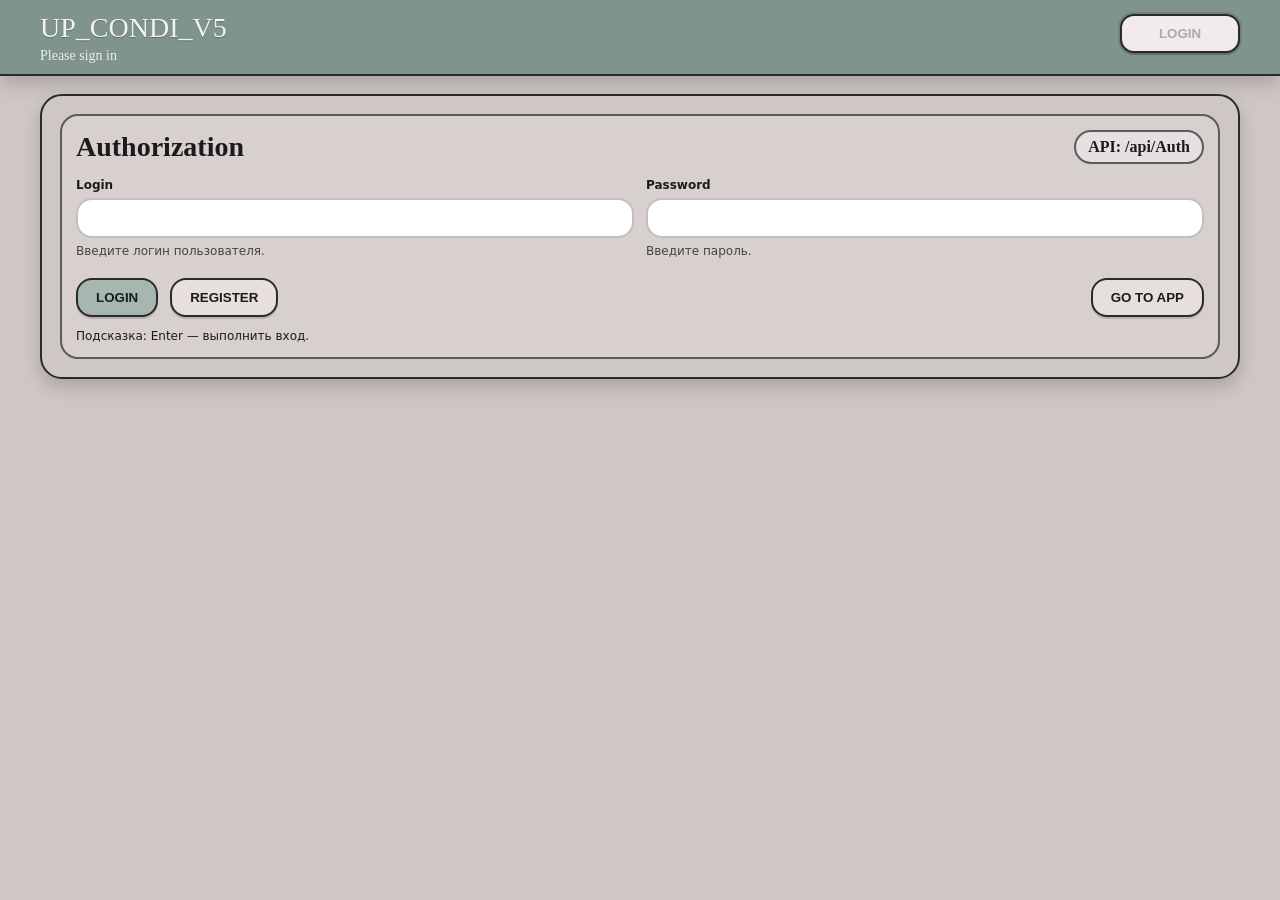
<file: wwwroot/index.html>
<!doctype html>
<html lang="ru">
<head>
  <meta charset="utf-8" />
  <meta name="viewport" content="width=device-width, initial-scale=1" />
  <title>CONDI — Web UI</title>
  <link rel="stylesheet" href="site.css" />
</head>
<body data-page="app">
  <header class="topbar">
    <div class="topbar-inner">
      <div class="brand">
        <div class="title">CONDI — Web UI</div>
        <div class="sub">Authorized: <span id="auth_status">Not authorized</span></div>
      </div>
      <nav class="nav">
        <button class="navbtn active" id="nav_tables" type="button">TABLES</button>
        <button class="navbtn" id="nav_stats" type="button">STATS</button>
        <button class="navbtn" id="nav_logs" type="button">LOGS</button>
        <button class="navbtn" id="nav_history" type="button">HISTORY</button>
        <button class="navbtn" id="nav_exit" type="button">EXIT</button>
      </nav>
    </div>
  </header>

  <main class="page">
    <section class="workpanel">
      <div class="inner">

        <div class="view active" id="view_tables">
          <div class="row">
            <div class="label"><select id="entity_select" class="select-table"></select></div>
            <input id="search_q" class="search" placeholder="Search" />
            <button class="btn" id="btn_open_create" type="button">ADD</button>
          </div>

          <div class="row" style="margin-top: 10px;">
            <div class="pills">
              <span class="pill">Selected ID: <span id="selected_id">—</span></span>
              <span class="pill">Found: <span id="search_count">—</span></span>
              <span class="pill">Page: <span id="page_label">1 / 1</span></span>
            </div>
            <div class="spacer"></div>
            <button class="btn btn-lite" id="btn_reload" type="button">RELOAD</button>
            <button class="btn btn-small" id="btn_open_view" type="button">OPEN</button>
            <button class="btn btn-small" id="btn_open_edit" type="button">EDIT</button>
            <button class="btn btn-small btn-danger" id="btn_open_delete" type="button">DELETE</button>
          </div>

          <section class="managerpanel" id="request_manager_panel" style="display:none; margin-top:12px;">
            <div class="row">
              <div class="label" style="font-size:22px;">Управление заявкой</div>
              <div class="spacer"></div>
              <span class="pill">Текущая заявка: <span id="manager_current_request">—</span></span>
            </div>

            <div class="managergrid" style="margin-top:12px;">
              <div class="managercard">
                <div class="managercard-title">Назначение мастера</div>
                <label class="fieldlbl" for="manager_master_id">ID мастера</label>
                <input id="manager_master_id" class="managerinput" placeholder="Например 3" />
                <button class="btn" id="btn_assign_master" type="button">ASSIGN MASTER</button>
              </div>

              <div class="managercard">
                <div class="managercard-title">Смена статуса</div>
                <label class="fieldlbl" for="manager_status">Статус</label>
                <select id="manager_status" class="managerinput">
                  <option value="Новая">Новая</option>
                  <option value="В работе">В работе</option>
                  <option value="Ожидание запчастей">Ожидание запчастей</option>
                  <option value="Выполнено">Выполнено</option>
                  <option value="Отменена">Отменена</option>
                </select>
                <button class="btn" id="btn_change_status" type="button">CHANGE STATUS</button>
              </div>

              <div class="managercard managercard-wide">
                <div class="managercard-title">Продление срока</div>
                <div class="managerdeadline-grid">
                  <div>
                    <label class="fieldlbl" for="manager_completion_date">Новая дата завершения</label>
                    <input id="manager_completion_date" class="managerinput" type="date" />
                  </div>
                  <div>
                    <label class="fieldlbl" for="manager_comment">Комментарий</label>
                    <input id="manager_comment" class="managerinput" placeholder="Например: ожидается поставка комплектующих" />
                  </div>
                </div>
                <button class="btn" id="btn_extend_deadline" type="button">EXTEND DEADLINE</button>
              </div>
            </div>
          </section>

          <div class="row" style="margin-top: 10px;">
            <button class="btn btn-lite" id="btn_page_prev" type="button">Prev</button>
            <button class="btn btn-lite" id="btn_page_next" type="button">Next</button>
            <span class="pill">Go to page:</span>
            <input id="page_input" style="width:110px; background:#fff; color:#111; border-color:rgba(0,0,0,.25);" placeholder="1" />
            <button class="btn btn-lite" id="btn_page_go" type="button">Go</button>
            <span class="pill">Go to ID:</span>
            <input id="goto_id" style="width:160px; background:#fff; color:#111; border-color:rgba(0,0,0,.25);" placeholder="e.g. 123" />
            <button class="btn btn-lite" id="btn_goto_id" type="button">Find</button>
            <div class="spacer"></div>
            <span class="pill">Per page:</span>
            <input id="page_size" style="width:110px; background:#fff; color:#111; border-color:rgba(0,0,0,.25);" placeholder="12" />
            <button class="btn btn-lite" id="btn_page_apply" type="button">Apply</button>
          </div>

          <div class="cardswrap"><div class="cardsgrid" id="cards_grid"></div></div>

          <div class="row" style="margin-top: 10px;">
            <div class="muted" style="font-family: ui-sans-serif, system-ui; font-size: 12px;">
              Tip: click card to select • double-click (or OPEN) to view • Enter in Search filters locally. Для Request поиск идет по API.
            </div>
            <div class="spacer"></div>
            <button class="btn btn-lite" id="btn_token_toggle" type="button">TOKEN</button>
            <button class="btn btn-lite" id="btn_login_page" type="button">LOGIN PAGE</button>
            <button class="btn btn-lite" id="btn_logout" type="button">LOGOUT</button>
          </div>
        </div>

        <div class="view" id="view_stats">
          <div class="row">
            <div class="label">Статистика заявок</div>
            <div class="spacer"></div>
            <button class="btn btn-lite" id="btn_stats_reload" type="button">RELOAD STATS</button>
          </div>

          <div class="statsgrid" style="margin-top:12px;">
            <div class="statcard"><div class="statlabel">Всего заявок</div><div class="statvalue" id="stat_total">0</div></div>
            <div class="statcard"><div class="statlabel">Выполнено</div><div class="statvalue" id="stat_completed">0</div></div>
            <div class="statcard"><div class="statlabel">Среднее время ремонта</div><div class="statvalue" id="stat_avg_days">0 дн.</div></div>
          </div>

          <div class="stats2col" style="margin-top:14px;">
            <div class="statpanel">
              <div class="row"><div class="label" style="font-size:22px;">По статусам</div></div>
              <div id="stats_by_status" class="statslist" style="margin-top:10px;"></div>
            </div>
            <div class="statpanel">
              <div class="row"><div class="label" style="font-size:22px;">По типам техники</div></div>
              <div id="stats_by_type" class="statslist" style="margin-top:10px;"></div>
            </div>
          </div>

          <section class="statpanel" style="margin-top:14px;">
            <div class="row"><div class="label" style="font-size:22px;">Опрос качества</div></div>
            <div class="qrwrap" style="margin-top:12px;">
              <div class="qrbox"><img id="quality_qr_img" alt="QR-код опроса качества" /></div>
              <div class="qrinfo">
                <div class="muted">Ссылка на форму:</div>
                <div id="quality_form_link" class="qrlink"></div>
                <div class="row" style="margin-top:12px;">
                  <button class="btn btn-lite" id="btn_open_quality_form" type="button">OPEN FORM</button>
                  <button class="btn btn-lite" id="btn_copy_quality_link" type="button">COPY LINK</button>
                </div>
              </div>
            </div>
          </section>
        </div>

        <div class="view" id="view_logs">
          <div class="row"><div class="label">Logs</div><div class="spacer"></div><button class="btn btn-lite" id="btn_logs_clear" type="button">CLEAR</button></div>
          <pre id="log" class="logbox"></pre>
        </div>

        <div class="view" id="view_history">
          <div class="row"><div class="label">History</div></div>
          <div style="margin-top:12px; font-family: ui-sans-serif, system-ui;">Позже сюда можно добавить историю действий (Create/Edit/Delete) — когда подключим backend audit.</div>
        </div>
      </div>
    </section>
  </main>

  <div class="modal" id="token_modal" role="dialog" aria-modal="true">
    <div class="modal-backdrop" data-close="1"></div>
    <div class="modal-panel">
      <div class="modal-header"><div class="modal-title"><span class="badge" id="token_badge">JWT</span><span>Token</span></div><button class="btn btn-lite" data-close="1" type="button" aria-label="Close">✕</button></div>
      <div class="modal-body"><pre id="token_box" class="logbox" style="min-height:auto;"></pre></div>
      <div class="modal-footer"><button class="btn btn-lite" id="btn_token_copy" type="button">Copy</button><button class="btn" data-close="1" type="button">OK</button></div>
    </div>
  </div>

  <div class="modal" id="details_modal" role="dialog" aria-modal="true">
    <div class="modal-backdrop" data-close="1"></div>
    <div class="modal-panel">
      <div class="modal-header"><div class="modal-title"><span class="badge ok" id="details_badge">DETAILS</span><span id="details_title">…</span></div><button class="btn btn-lite" data-close="1" type="button" aria-label="Close">✕</button></div>
      <div class="modal-body"><div id="details_body" style="font-family: ui-sans-serif, system-ui;"></div></div>
      <div class="modal-footer"><button class="btn btn-lite" id="btn_details_copy" type="button">Copy JSON</button><button class="btn" data-close="1" type="button">OK</button></div>
    </div>
  </div>

  <div class="modal" id="form_modal" role="dialog" aria-modal="true">
    <div class="modal-backdrop" data-close="1"></div>
    <div class="modal-panel">
      <div class="modal-header"><div class="modal-title"><span class="badge" id="form_badge">FORM</span><span id="form_title">…</span></div><button class="btn btn-lite" data-close="1" type="button" aria-label="Close">✕</button></div>
      <div class="modal-body"><div id="form_fields" class="formgrid"></div></div>
      <div class="modal-footer"><button class="btn btn-lite" data-close="1" type="button">Cancel</button><button class="btn" id="btn_form_submit" type="button">Save</button></div>
    </div>
  </div>

  <div class="modal" id="confirm_modal" role="dialog" aria-modal="true">
    <div class="modal-backdrop" data-close="1"></div>
    <div class="modal-panel">
      <div class="modal-header"><div class="modal-title"><span class="badge warn" id="confirm_badge">CONFIRM</span><span id="confirm_title">Confirm</span></div><button class="btn btn-lite" data-close="1" type="button" aria-label="Close">✕</button></div>
      <div class="modal-body"><div id="confirm_body" style="font-family: ui-sans-serif, system-ui;">…</div></div>
      <div class="modal-footer"><button class="btn btn-lite" data-close="1" type="button">Cancel</button><button class="btn btn-danger" id="btn_confirm_yes" type="button">Yes</button></div>
    </div>
  </div>

  <div class="modal" id="msg_modal" role="dialog" aria-modal="true">
    <div class="modal-backdrop" data-close="1"></div>
    <div class="modal-panel">
      <div class="modal-header"><div class="modal-title"><span class="badge" id="msg_kind">INFO</span><span id="msg_title">Message</span></div><button class="btn btn-lite" data-close="1" type="button" aria-label="Close">✕</button></div>
      <div class="modal-body"><div id="msg_body" style="font-family: ui-sans-serif, system-ui; white-space: pre-wrap;">…</div><details style="margin-top: 10px; font-family: ui-sans-serif, system-ui;"><summary>Details</summary><pre id="msg_details" class="logbox" style="min-height:auto;"></pre></details></div>
      <div class="modal-footer"><button class="btn" data-close="1" type="button">OK</button></div>
    </div>
  </div>

  <script src="app.js"></script>
</body>
</html>
</file>
<file: wwwroot/site.css>
:root{
  --bg: #cfc7c6;
  --top: #7f948b;
  --panel: #d7d0cf;
  --panel2:#cfc7c6;
  --ink: #1b1b1b;
  --muted: #3a3a3a;
  --stroke: #2a2a2a;
  --stroke2:#5b5b5b;
  --btn: #e6dfde;
  --btn2:#a7b7b0;
  --btn3:#9aa8a2;
  --danger:#b55b5b;
  --ok:#5ba07f;
  --warn:#d8b45a;

  --shadow: 0 8px 18px rgba(0,0,0,.18);
}

*{ box-sizing:border-box; }
html,body{ height:100%; }
body{
  margin:0;
  background: var(--bg);
  color: var(--ink);
  font-family: "Georgia", "Times New Roman", serif;
}

/* ===== Top bar ===== */
.topbar{
  background: var(--top);
  border-bottom: 2px solid var(--stroke);
  box-shadow: var(--shadow);
}
.topbar-inner{
  width:min(1200px, calc(100% - 28px));
  margin:0 auto;
  padding:14px 0 10px;
  display:flex;
  align-items:flex-start;
  justify-content:space-between;
  gap:18px;
}
.brand{ display:flex; flex-direction:column; gap:6px; }
.brand .title{
  font-size:28px; line-height:1;
  color:#f5f1f0;
  text-shadow: 0 1px 0 rgba(0,0,0,.25);
}
.brand .sub{ font-size:14px; color:#f5f1f0; opacity:.95; }

.nav{ display:flex; gap:14px; align-items:flex-start; flex-wrap:wrap; }
.navbtn{
  border:2px solid var(--stroke);
  background: var(--btn);
  border-radius: 14px;
  padding:10px 24px;
  font-weight:700;
  cursor:pointer;
  box-shadow: 0 2px 0 rgba(0,0,0,.15);
  min-width: 120px;
}
.navbtn:hover{ filter:brightness(1.02); }
.navbtn:active{ transform: translateY(1px); }
.navbtn.active{ background: #f1eceb; outline: 2px solid rgba(0,0,0,.12); }

/* ===== Main layout ===== */
.page{
  width:min(1200px, calc(100% - 28px));
  margin:18px auto 28px;
}
.workpanel{
  background: var(--panel2);
  border: 2px solid var(--stroke);
  border-radius: 22px;
  padding:18px;
  box-shadow: var(--shadow);
}
.inner{
  background: var(--panel);
  border: 2px solid var(--stroke2);
  border-radius: 18px;
  padding:14px;
}
.row{ display:flex; align-items:center; gap:12px; flex-wrap:wrap; }
.spacer{ flex:1; }
.label{ font-size:28px; font-weight:700; }

select, input{
  border:2px solid var(--stroke2);
  border-radius: 16px;
  padding:10px 14px;
  background: #7f948b;
  color: #f7f3f2;
  outline:none;
  font-family: inherit;
}
input::placeholder{ color: rgba(255,255,255,.65); }

.select-table{
  min-width: 220px;
  background: transparent;
  color: var(--ink);
  border:0;
  font-size:28px;
  font-weight:700;
  padding:0;
}
.select-table option{ font-size:16px; }

.search{ flex:1; min-width: 220px; background: #7f948b; }

.btn{
  border:2px solid var(--stroke);
  border-radius: 16px;
  padding:10px 18px;
  cursor:pointer;
  font-weight:800;
  background: var(--btn2);
  color: #122018;
  box-shadow: 0 2px 0 rgba(0,0,0,.15);
}
.btn:hover{ filter:brightness(1.02); }
.btn:active{ transform: translateY(1px); }
.btn:disabled{ opacity:.55; cursor:not-allowed; }

.btn-lite{ background: var(--btn); color: var(--ink); }
.btn-small{
  padding:8px 16px;
  border-radius: 999px;
  background: var(--btn3);
}
.btn-danger{ background: #d7aaaa; color: #2b0f0f; }

.pills{ display:flex; gap:10px; align-items:center; flex-wrap:wrap; }
.pill{
  border: 2px solid var(--stroke2);
  border-radius: 999px;
  padding: 6px 12px;
  background: rgba(255,255,255,.35);
  font-weight:700;
}

/* ===== Views ===== */
.view{ display:none; }
.view.active{ display:block; }

/* ===== Cards ===== */
.cardswrap{
  margin-top: 12px;
  border-top: 2px solid rgba(0,0,0,.25);
  padding-top: 12px;
}
.cardsgrid{
  display:grid;
  grid-template-columns: repeat(3, 1fr);
  gap: 12px;
}
@media (max-width: 980px){ .cardsgrid{ grid-template-columns: repeat(2, 1fr); } }
@media (max-width: 640px){ .cardsgrid{ grid-template-columns: 1fr; } }

.carditem{
  border: 2px solid rgba(0,0,0,.25);
  border-radius: 14px;
  background: rgba(255,255,255,.22);
  padding: 12px;
  cursor: pointer;
  box-shadow: 0 2px 0 rgba(0,0,0,.10);
  font-family: ui-sans-serif, system-ui, -apple-system, "Segoe UI", Roboto, Arial;
}
.carditem:hover{ background: rgba(127,148,139,.18); }
.carditem.selected{
  background: rgba(127,148,139,.28);
  outline: 2px solid rgba(0,0,0,.18);
}
.cardtitle{
  font-weight: 900;
  display:flex;
  justify-content: space-between;
  gap: 10px;
  margin-bottom: 8px;
}
.cardkv{
  display:grid;
  grid-template-columns: 120px 1fr;
  gap: 6px 10px;
  font-size: 12px;
}
.k{ color: rgba(0,0,0,.65); font-weight: 800; }
.v{ color: rgba(0,0,0,.90); overflow:hidden; text-overflow:ellipsis; white-space:nowrap; }

/* ===== Logs ===== */
.logbox{
  margin-top: 10px;
  background: rgba(255,255,255,.25);
  border:2px solid rgba(0,0,0,.25);
  border-radius: 14px;
  padding: 12px;
  min-height: 520px;
  font-family: ui-monospace, SFMono-Regular, Menlo, Monaco, Consolas, "Liberation Mono", monospace;
  overflow:auto;
  white-space: pre-wrap;
}

/* ===== Form (no JSON) ===== */
.formgrid{
  display:grid;
  grid-template-columns: 1fr 1fr;
  gap: 12px;
}
@media (max-width: 760px){ .formgrid{ grid-template-columns: 1fr; } }

.field label{
  display:block;
  font-family: ui-sans-serif, system-ui;
  font-weight: 900;
  font-size: 12px;
  margin-bottom: 6px;
}
.field input{
  background:#fff;
  color:#111;
  border-color: rgba(0,0,0,.25);
  width:100%;
}
.hint{
  margin-top: 6px;
  font-family: ui-sans-serif, system-ui;
  font-size: 12px;
  color: rgba(0,0,0,.68);
}
.errtxt{
  margin-top: 6px;
  font-family: ui-sans-serif, system-ui;
  font-size: 12px;
  color: #6e1b1b;
  font-weight: 800;
}

/* ===== Modal ===== */
.modal{ position:fixed; inset:0; display:none; z-index:50; }
.modal.open{ display:block; }
.modal-backdrop{ position:absolute; inset:0; background: rgba(0,0,0,.55); }
.modal-panel{
  position:relative;
  width:min(760px, calc(100% - 24px));
  margin: 8vh auto 0;
  background: #efe9e8;
  border:2px solid var(--stroke);
  border-radius: 18px;
  box-shadow: var(--shadow);
  overflow:hidden;
}
.modal-header{
  display:flex;
  align-items:center;
  justify-content:space-between;
  padding:12px 14px;
  background: rgba(127,148,139,.35);
  border-bottom: 2px solid rgba(0,0,0,.18);
}
.modal-title{
  font-weight:900;
  display:flex;
  align-items:center;
  gap:10px;
  font-family: ui-sans-serif, system-ui;
}
.badge{
  border:2px solid rgba(0,0,0,.25);
  border-radius: 999px;
  padding: 4px 10px;
  background: rgba(255,255,255,.35);
  font-size: 12px;
  font-weight: 900;
}
.badge.ok{ background: rgba(91,160,127,.25); }
.badge.warn{ background: rgba(216,180,90,.25); }
.badge.err{ background: rgba(181,91,91,.25); }

.modal-body{ padding:14px; }
.modal-footer{
  padding:12px 14px;
  border-top: 2px solid rgba(0,0,0,.15);
  display:flex;
  justify-content:flex-end;
  gap:10px;
}

.statsgrid{ display:grid; grid-template-columns: repeat(3, 1fr); gap: 12px; }
@media (max-width: 900px){ .statsgrid{ grid-template-columns: 1fr; } }
.statcard{ border: 2px solid rgba(0,0,0,.25); border-radius: 16px; background: rgba(255,255,255,.28); padding: 16px; box-shadow: 0 2px 0 rgba(0,0,0,.10); font-family: ui-sans-serif, system-ui, -apple-system, "Segoe UI", Roboto, Arial; }
.statlabel{ font-size: 13px; color: rgba(0,0,0,.68); font-weight: 800; margin-bottom: 10px; }
.statvalue{ font-size: 32px; font-weight: 900; color: rgba(0,0,0,.90); }
.stats2col{ display:grid; grid-template-columns: 1fr 1fr; gap: 12px; }
@media (max-width: 900px){ .stats2col{ grid-template-columns: 1fr; } }
.statpanel{ border: 2px solid rgba(0,0,0,.25); border-radius: 16px; background: rgba(255,255,255,.24); padding: 14px; }
.statslist{ display:flex; flex-direction:column; gap:8px; }
.statsrow{ display:grid; grid-template-columns: 1fr 90px; gap: 10px; align-items:center; border: 2px solid rgba(0,0,0,.12); border-radius: 12px; padding: 10px 12px; background: rgba(255,255,255,.35); font-family: ui-sans-serif, system-ui, -apple-system, "Segoe UI", Roboto, Arial; }
.statsname{ font-weight: 700; color: rgba(0,0,0,.85); }
.statscount{ text-align:right; font-weight: 900; color: rgba(0,0,0,.75); }
.qrwrap{ display:grid; grid-template-columns: 220px 1fr; gap:16px; align-items:start; }
@media (max-width: 900px){ .qrwrap{ grid-template-columns: 1fr; } }
.qrbox{ border: 2px solid rgba(0,0,0,.20); border-radius: 16px; background: rgba(255,255,255,.55); padding: 12px; display:flex; align-items:center; justify-content:center; min-height: 220px; }
.qrbox img{ width: 180px; height: 180px; object-fit: contain; display:block; }
.qrinfo{ display:flex; flex-direction:column; gap:8px; }
.qrlink{ word-break: break-all; font-weight: 700; color: rgba(0,0,0,.78); }
.managerpanel{ border: 2px solid rgba(0,0,0,.25); border-radius: 18px; background: rgba(255,255,255,.22); padding: 14px; }
.managergrid{ display:grid; grid-template-columns: 1fr 1fr; gap: 12px; }
@media (max-width: 980px){ .managergrid{ grid-template-columns: 1fr; } }
.managercard{ border: 2px solid rgba(0,0,0,.16); border-radius: 14px; padding: 14px; background: rgba(255,255,255,.36); display:flex; flex-direction:column; gap:10px; }
.managercard-wide{ grid-column: 1 / -1; }
.managercard-title{ font-family: ui-sans-serif, system-ui; font-weight: 900; font-size: 16px; color: rgba(0,0,0,.82); }
.fieldlbl{ display:block; font-family: ui-sans-serif, system-ui; font-size: 12px; font-weight: 800; color: rgba(0,0,0,.7); margin-bottom: 6px; }
.managerinput{ width:100%; background:#fff; color:#111; border-color: rgba(0,0,0,.25); }
.managerdeadline-grid{ display:grid; grid-template-columns: 1fr 1fr; gap: 12px; }
@media (max-width: 900px){ .managerdeadline-grid{ grid-template-columns: 1fr; } }
</file>
